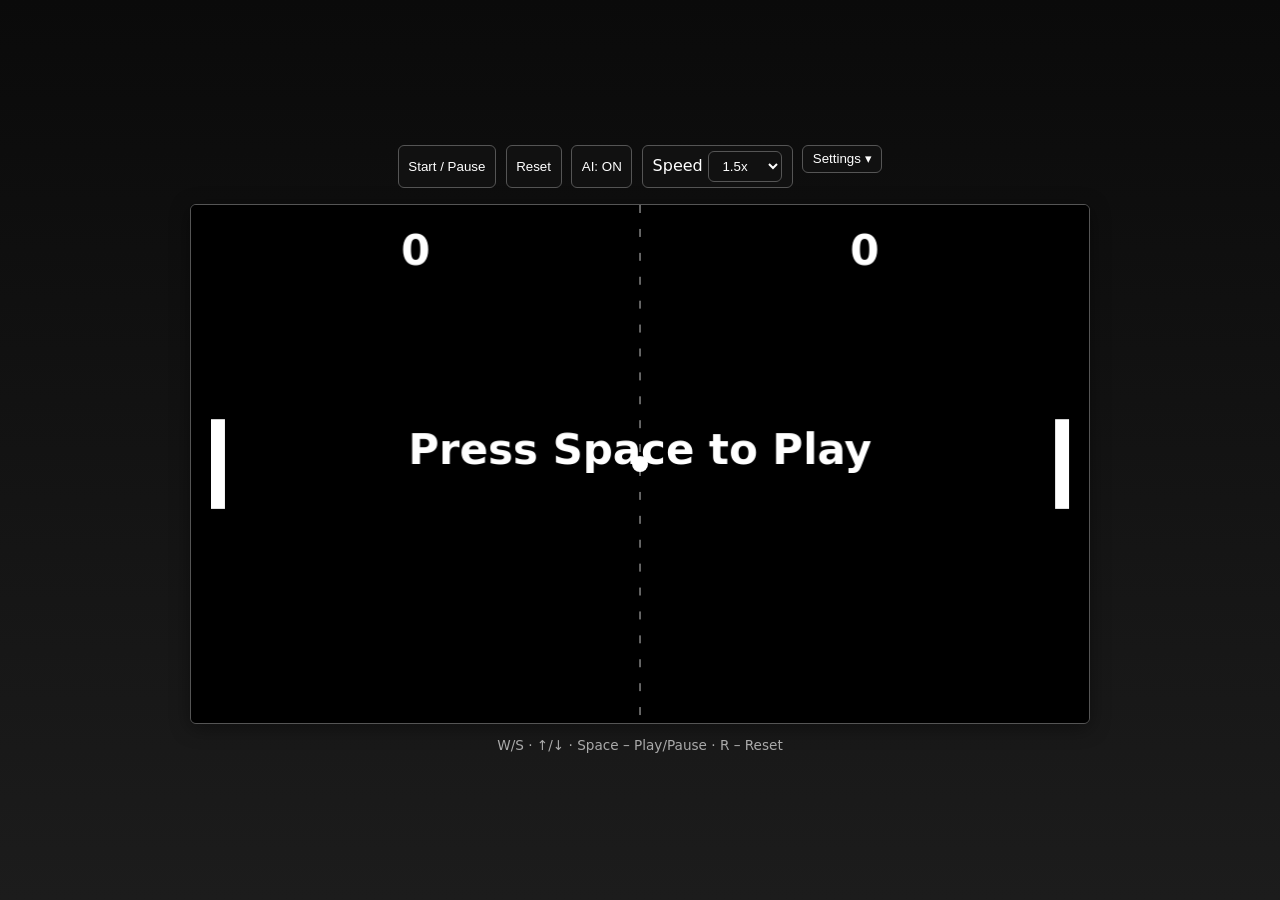
<file: index.html>
<!DOCTYPE html>
<html lang="en">
<head>
  <meta charset="UTF-8" />
  <meta name="viewport" content="width=device-width, initial-scale=1.0" />
  <title>Pong — Black & White (AI Difficulty)</title>
  <link rel="stylesheet" href="styles.css" />
</head>
<body>
  <div class="controls">
    <button id="startBtn" class="btn">Start / Pause</button>
    <button id="resetBtn" class="btn">Reset</button>
    <button id="aiToggleBtn" class="btn">AI: ON</button>
    <label class="btn">Speed
      <select id="speedSelect">
        <option value="1">1x</option>
        <option value="1.25">1.25x</option>
        <option value="1.5" selected>1.5x</option>
        <option value="2">2x</option>
      </select>
    </label>
    <div class="menu">
      <button id="menuBtn" class="btn">Settings ▾</button>
      <div id="menuPanel" class="menu-panel" hidden>
        <div class="menu-group">
          <strong>Mechanics</strong>
          <label class="menu-row" style="grid-template-columns:auto 1fr; gap:.5rem;">
            <input type="checkbox" id="breakingBad" />
            <span>Breaking Bad (paddles shrink on hit)</span>
          </label>
          <label class="menu-row" id="bbControls" hidden>
            Shrink per hit
            <span>
              <input type="range" id="shrinkPerHit" min="1" max="12" step="1" value="4" />
              <span class="kv" id="shrinkVal">4</span>px
            </span>
          </label>
          <label class="menu-row" id="bbMinRow" hidden>
            Min height
            <span>
              <input type="range" id="minPaddleHeight" min="20" max="120" step="1" value="40" />
              <span class="kv" id="minVal">40</span>px
            </span>
          </label>
        </div>

        <div class="menu-group">
          <strong>AI Difficulty</strong>
          <label class="menu-row">
            Level
            <span>
              <input type="range" id="aiDifficulty" min="1" max="10" step="1" value="5" />
              <span class="kv" id="aiDiffVal">5</span>
            </span>
          </label>
        </div>
      </div>
    </div>
  </div>

  <canvas id="game" width="900" height="520"></canvas>
  <div class="hint">W/S · ↑/↓ · Space – Play/Pause · R – Reset</div>

  <script>
    const canvas = document.getElementById('game');
    const ctx = canvas.getContext('2d');
    const W = canvas.width, H = canvas.height;

    const startBtn = document.getElementById('startBtn');
    const resetBtn = document.getElementById('resetBtn');
    const aiToggleBtn = document.getElementById('aiToggleBtn');
    const speedSelect = document.getElementById('speedSelect');

    const menuBtn = document.getElementById('menuBtn');
    const menuPanel = document.getElementById('menuPanel');
    const breakingBadEl = document.getElementById('breakingBad');
    const bbControls = document.getElementById('bbControls');
    const bbMinRow = document.getElementById('bbMinRow');
    const shrinkPerHitEl = document.getElementById('shrinkPerHit');
    const minPaddleHeightEl = document.getElementById('minPaddleHeight');
    const shrinkVal = document.getElementById('shrinkVal');
    const minVal = document.getElementById('minVal');
    const aiDiffSlider = document.getElementById('aiDifficulty');
    const aiDiffVal = document.getElementById('aiDiffVal');

    const BASE_PADDLE_H = 90;

    let settings = {
      speedMul: parseFloat(speedSelect.value),
      ai: true,
      breakingBad: false,
      shrinkPerHit: 4,
      minPaddleHeight: 40,
      aiDifficulty: 5,
    };

    const left = { x: 20, y: H/2 - BASE_PADDLE_H/2, w: 14, h: BASE_PADDLE_H, color: '#fff' };
    const right = { x: W - 34, y: H/2 - BASE_PADDLE_H/2, w: 14, h: BASE_PADDLE_H, color: '#fff' };
    const ball = { x: W/2, y: H/2, r: 8, dx: 0, dy: 0 };

    let running = false, lastTime = 0, leftScore = 0, rightScore = 0;

    const clamp = (v,a,b)=>Math.max(a,Math.min(b,v));
    const randSign = ()=>Math.random()<0.5?-1:1;

    function serve(dir=randSign()){
      ball.x=W/2; ball.y=H/2;
      const ang=(Math.random()*0.6-0.3);
      const spd=4*settings.speedMul;
      ball.dx=Math.cos(ang)*spd*dir;
      ball.dy=Math.sin(ang)*(spd*0.8);
    }

    function reset(){
      leftScore=rightScore=0;
      left.h = right.h = BASE_PADDLE_H;
      left.y=H/2-left.h/2; right.y=H/2-right.h/2;
      serve(randSign());
    }

    function aiMove(dt){
      if(!settings.ai) return;
      const movingRight = ball.dx>0;
      if(!(movingRight && ball.x>W*0.55)) return;
      const difficultyFactor = settings.aiDifficulty / 10;
      const reactionDelay = (1 - difficultyFactor) * 12; // more delay at low diff
      const error = (1 - difficultyFactor) * 150; // bigger aim error at low diff
      if (Math.random() < 1 / reactionDelay) {
        const aimY=ball.y+(Math.random()-0.5)*error;
        const maxSpeed=2.5*settings.speedMul*difficultyFactor;
        const delta=clamp(aimY-right.h/2-right.y,-maxSpeed,maxSpeed);
        right.y=clamp(right.y+delta,0,H-right.h);
      }
    }

    function handleInput(){
      const pad=7*settings.speedMul;
      if(keys.has('KeyW')) left.y-=pad;
      if(keys.has('KeyS')) left.y+=pad;
      if(keys.has('ArrowUp')) right.y-=pad;
      if(keys.has('ArrowDown')) right.y+=pad;
      left.y=clamp(left.y,0,H-left.h);
      right.y=clamp(right.y,0,H-right.h);
    }

    const keys=new Set();
    addEventListener('keydown',e=>{keys.add(e.code);if(e.code==='Space')running=!running;if(e.code==='KeyR'){reset();running=false;}});
    addEventListener('keyup',e=>keys.delete(e.code));

    function shrinkPaddle(p){
      if(!settings.breakingBad) return;
      const oldH = p.h;
      p.h = Math.max(settings.minPaddleHeight, p.h - settings.shrinkPerHit);
      const center = p.y + oldH/2;
      p.y = clamp(center - p.h/2, 0, H - p.h);
    }

    function update(dt){
      handleInput(); aiMove(dt);
      ball.x+=ball.dx; ball.y+=ball.dy;
      if(ball.y-ball.r<=0&&ball.dy<0){ball.dy*=-1;}
      if(ball.y+ball.r>=H&&ball.dy>0){ball.dy*=-1;}
      function collide(p){
        if(ball.x-ball.r<p.x+p.w&&ball.x+ball.r>p.x&&ball.y+ball.r>p.y&&ball.y-ball.r<p.y+p.h){
          const hit=(ball.y-(p.y+p.h/2))/(p.h/2);
          const ang=hit*(Math.PI/3.5);
          const dir=(p===left)?1:-1;
          const spd=Math.min(Math.hypot(ball.dx,ball.dy)*1.05,14*settings.speedMul);
          ball.dx=Math.cos(ang)*spd*dir; ball.dy=Math.sin(ang)*spd;
          if(dir===1) ball.x=p.x+p.w+ball.r+0.1; else ball.x=p.x-ball.r-0.1;
          shrinkPaddle(p);
        }
      }
      collide(left); collide(right);
      if(ball.x+ball.r<0){rightScore++;serve(1);}else if(ball.x-ball.r>W){leftScore++;serve(-1);}
    }

    function render(){
      ctx.fillStyle='#000';ctx.fillRect(0,0,W,H);
      ctx.strokeStyle='#666';ctx.setLineDash([8,16]);ctx.lineWidth=2;ctx.beginPath();ctx.moveTo(W/2,0);ctx.lineTo(W/2,H);ctx.stroke();ctx.setLineDash([]);
      ctx.fillStyle='#fff';ctx.fillRect(left.x,left.y,left.w,left.h);ctx.fillRect(right.x,right.y,right.w,right.h);
      ctx.beginPath();ctx.arc(ball.x,ball.y,ball.r,0,Math.PI*2);ctx.fill();
      ctx.font='700 42px system-ui';ctx.textAlign='center';ctx.fillText(leftScore,W*0.25,60);ctx.fillText(rightScore,W*0.75,60);
      if(!running){ctx.fillText('Press Space to Play',W/2,H/2);}
    }

    function loop(ts){const dt=(ts-lastTime)/16.6;lastTime=ts;if(running)update(dt);render();requestAnimationFrame(loop);}    

    startBtn.onclick=()=>running=!running;
    resetBtn.onclick=()=>{reset();running=false;};
    aiToggleBtn.onclick=()=>{settings.ai=!settings.ai;aiToggleBtn.textContent=settings.ai?'AI: ON':'AI: OFF';};
    speedSelect.onchange=e=>settings.speedMul=parseFloat(e.target.value);

    menuBtn.onclick=(e)=>{ e.stopPropagation(); menuPanel.hidden = !menuPanel.hidden; };
    document.addEventListener('click',(e)=>{
      if(!menuPanel.hidden && !menuPanel.contains(e.target) && e.target!==menuBtn){ menuPanel.hidden = true; }
    });

    breakingBadEl.onchange=(e)=>{
      settings.breakingBad = e.target.checked;
      bbControls.hidden = bbMinRow.hidden = !settings.breakingBad;
    };
    shrinkPerHitEl.oninput=(e)=>{ settings.shrinkPerHit = parseInt(e.target.value,10); shrinkVal.textContent = settings.shrinkPerHit; };
    minPaddleHeightEl.oninput=(e)=>{ settings.minPaddleHeight = parseInt(e.target.value,10); minVal.textContent = settings.minPaddleHeight; };

    aiDiffSlider.oninput=(e)=>{
      settings.aiDifficulty = parseInt(e.target.value,10);
      aiDiffVal.textContent = settings.aiDifficulty;
    };

    reset();
    requestAnimationFrame(loop);
  </script>
</body>
</html>
</file>
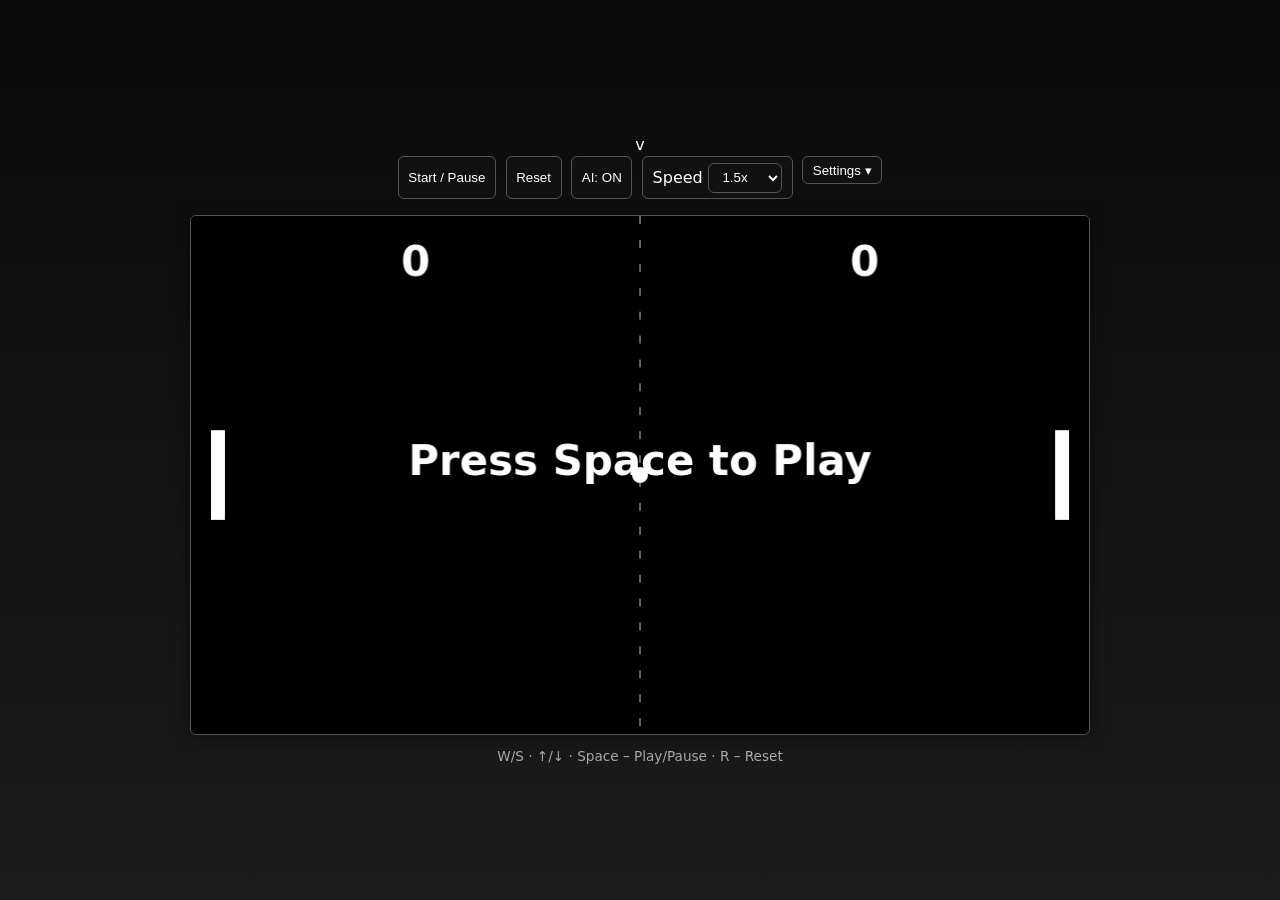
<file: Pong1-nhang12-patch-2/index.html>
v<!DOCTYPE html>
<html lang="en">
<head>
  <meta charset="UTF-8" />
  <meta name="viewport" content="width=device-width, initial-scale=1.0" />
  <title>Pong — Black & White (AI Difficulty)</title>
  <link rel="stylesheet" href="styles.css" />
</head>
<body>
  <div class="controls">
    <button id="startBtn" class="btn">Start / Pause</button>
    <button id="resetBtn" class="btn">Reset</button>
    <button id="aiToggleBtn" class="btn">AI: ON</button>
    <label class="btn">Speed
      <select id="speedSelect">
        <option value="1">1x</option>
        <option value="1.25">1.25x</option>
        <option value="1.5" selected>1.5x</option>
        <option value="2">2x</option>
      </select>
    </label>
    <div class="menu">
      <button id="menuBtn" class="btn">Settings ▾</button>
      <div id="menuPanel" class="menu-panel" hidden>
        <div class="menu-group">
          <strong>Mechanics</strong>
          <label class="menu-row" style="grid-template-columns:auto 1fr; gap:.5rem;">
            <input type="checkbox" id="breakingBad" />
            <span>Breaking Bad (paddles shrink on hit)</span>
          </label>
          <label class="menu-row" id="bbControls" hidden>
            Shrink per hit
            <span>
              <input type="range" id="shrinkPerHit" min="1" max="12" step="1" value="4" />
              <span class="kv" id="shrinkVal">4</span>px
            </span>
          </label>
          <label class="menu-row" id="bbMinRow" hidden>
            Min height
            <span>
              <input type="range" id="minPaddleHeight" min="20" max="120" step="1" value="40" />
              <span class="kv" id="minVal">40</span>px
            </span>
          </label>
        </div>

        <div class="menu-group">
          <strong>AI Difficulty</strong>
          <label class="menu-row">
            Level
            <span>
              <input type="range" id="aiDifficulty" min="1" max="10" step="1" value="5" />
              <span class="kv" id="aiDiffVal">5</span>
            </span>
          </label>
        </div>
      </div>
    </div>
  </div>

  <canvas id="game" width="900" height="520"></canvas>
  <div class="hint">W/S · ↑/↓ · Space – Play/Pause · R – Reset</div>

  <script>
    const canvas = document.getElementById('game');
    const ctx = canvas.getContext('2d');
    const W = canvas.width, H = canvas.height;

    const startBtn = document.getElementById('startBtn');
    const resetBtn = document.getElementById('resetBtn');
    const aiToggleBtn = document.getElementById('aiToggleBtn');
    const speedSelect = document.getElementById('speedSelect');

    const menuBtn = document.getElementById('menuBtn');
    const menuPanel = document.getElementById('menuPanel');
    const breakingBadEl = document.getElementById('breakingBad');
    const bbControls = document.getElementById('bbControls');
    const bbMinRow = document.getElementById('bbMinRow');
    const shrinkPerHitEl = document.getElementById('shrinkPerHit');
    const minPaddleHeightEl = document.getElementById('minPaddleHeight');
    const shrinkVal = document.getElementById('shrinkVal');
    const minVal = document.getElementById('minVal');
    const aiDiffSlider = document.getElementById('aiDifficulty');
    const aiDiffVal = document.getElementById('aiDiffVal');

    const BASE_PADDLE_H = 90;

    let settings = {
      speedMul: parseFloat(speedSelect.value),
      ai: true,
      breakingBad: false,
      shrinkPerHit: 4,
      minPaddleHeight: 40,
      aiDifficulty: 5,
    };

    const left = { x: 20, y: H/2 - BASE_PADDLE_H/2, w: 14, h: BASE_PADDLE_H, color: '#fff' };
    const right = { x: W - 34, y: H/2 - BASE_PADDLE_H/2, w: 14, h: BASE_PADDLE_H, color: '#fff' };
    const ball = { x: W/2, y: H/2, r: 8, dx: 0, dy: 0 };

    let running = false, lastTime = 0, leftScore = 0, rightScore = 0;

    const clamp = (v,a,b)=>Math.max(a,Math.min(b,v));
    const randSign = ()=>Math.random()<0.5?-1:1;

    function serve(dir=randSign()){
      ball.x=W/2; ball.y=H/2;
      const ang=(Math.random()*0.6-0.3);
      const spd=4*settings.speedMul;
      ball.dx=Math.cos(ang)*spd*dir;
      ball.dy=Math.sin(ang)*(spd*0.8);
    }

    function reset(){
      leftScore=rightScore=0;
      left.h = right.h = BASE_PADDLE_H;
      left.y=H/2-left.h/2; right.y=H/2-right.h/2;
      serve(randSign());
    }

    function aiMove(dt){
      if(!settings.ai) return;
      const movingRight = ball.dx>0;
      if(!(movingRight && ball.x>W*0.55)) return;
      const difficultyFactor = settings.aiDifficulty / 10;
      const reactionDelay = (1 - difficultyFactor) * 12; // more delay at low diff
      const error = (1 - difficultyFactor) * 150; // bigger aim error at low diff
      if (Math.random() < 1 / reactionDelay) {
        const aimY=ball.y+(Math.random()-0.5)*error;
        const maxSpeed=2.5*settings.speedMul*difficultyFactor;
        const delta=clamp(aimY-right.h/2-right.y,-maxSpeed,maxSpeed);
        right.y=clamp(right.y+delta,0,H-right.h);
      }
    }

    function handleInput(){
      const pad=7*settings.speedMul;
      if(keys.has('KeyW')) left.y-=pad;
      if(keys.has('KeyS')) left.y+=pad;
      if(keys.has('ArrowUp')) right.y-=pad;
      if(keys.has('ArrowDown')) right.y+=pad;
      left.y=clamp(left.y,0,H-left.h);
      right.y=clamp(right.y,0,H-right.h);
    }

    const keys=new Set();
    addEventListener('keydown',e=>{keys.add(e.code);if(e.code==='Space')running=!running;if(e.code==='KeyR'){reset();running=false;}});
    addEventListener('keyup',e=>keys.delete(e.code));

    function shrinkPaddle(p){
      if(!settings.breakingBad) return;
      const oldH = p.h;
      p.h = Math.max(settings.minPaddleHeight, p.h - settings.shrinkPerHit);
      const center = p.y + oldH/2;
      p.y = clamp(center - p.h/2, 0, H - p.h);
    }

    function update(dt){
      handleInput(); aiMove(dt);
      ball.x+=ball.dx; ball.y+=ball.dy;
      if(ball.y-ball.r<=0&&ball.dy<0){ball.dy*=-1;}
      if(ball.y+ball.r>=H&&ball.dy>0){ball.dy*=-1;}
      function collide(p){
        if(ball.x-ball.r<p.x+p.w&&ball.x+ball.r>p.x&&ball.y+ball.r>p.y&&ball.y-ball.r<p.y+p.h){
          const hit=(ball.y-(p.y+p.h/2))/(p.h/2);
          const ang=hit*(Math.PI/3.5);
          const dir=(p===left)?1:-1;
          const spd=Math.min(Math.hypot(ball.dx,ball.dy)*1.05,14*settings.speedMul);
          ball.dx=Math.cos(ang)*spd*dir; ball.dy=Math.sin(ang)*spd;
          if(dir===1) ball.x=p.x+p.w+ball.r+0.1; else ball.x=p.x-ball.r-0.1;
          shrinkPaddle(p);
        }
      }
      collide(left); collide(right);
      if(ball.x+ball.r<0){rightScore++;serve(1);}else if(ball.x-ball.r>W){leftScore++;serve(-1);}
    }

    function render(){
      ctx.fillStyle='#000';ctx.fillRect(0,0,W,H);
      ctx.strokeStyle='#666';ctx.setLineDash([8,16]);ctx.lineWidth=2;ctx.beginPath();ctx.moveTo(W/2,0);ctx.lineTo(W/2,H);ctx.stroke();ctx.setLineDash([]);
      ctx.fillStyle='#fff';ctx.fillRect(left.x,left.y,left.w,left.h);ctx.fillRect(right.x,right.y,right.w,right.h);
      ctx.beginPath();ctx.arc(ball.x,ball.y,ball.r,0,Math.PI*2);ctx.fill();
      ctx.font='700 42px system-ui';ctx.textAlign='center';ctx.fillText(leftScore,W*0.25,60);ctx.fillText(rightScore,W*0.75,60);
      if(!running){ctx.fillText('Press Space to Play',W/2,H/2);}
    }

    function loop(ts){const dt=(ts-lastTime)/16.6;lastTime=ts;if(running)update(dt);render();requestAnimationFrame(loop);}    

    startBtn.onclick=()=>running=!running;
    resetBtn.onclick=()=>{reset();running=false;};
    aiToggleBtn.onclick=()=>{settings.ai=!settings.ai;aiToggleBtn.textContent=settings.ai?'AI: ON':'AI: OFF';};
    speedSelect.onchange=e=>settings.speedMul=parseFloat(e.target.value);

    menuBtn.onclick=(e)=>{ e.stopPropagation(); menuPanel.hidden = !menuPanel.hidden; };
    document.addEventListener('click',(e)=>{
      if(!menuPanel.hidden && !menuPanel.contains(e.target) && e.target!==menuBtn){ menuPanel.hidden = true; }
    });

    breakingBadEl.onchange=(e)=>{
      settings.breakingBad = e.target.checked;
      bbControls.hidden = bbMinRow.hidden = !settings.breakingBad;
    };
    shrinkPerHitEl.oninput=(e)=>{ settings.shrinkPerHit = parseInt(e.target.value,10); shrinkVal.textContent = settings.shrinkPerHit; };
    minPaddleHeightEl.oninput=(e)=>{ settings.minPaddleHeight = parseInt(e.target.value,10); minVal.textContent = settings.minPaddleHeight; };

    aiDiffSlider.oninput=(e)=>{
      settings.aiDifficulty = parseInt(e.target.value,10);
      aiDiffVal.textContent = settings.aiDifficulty;
    };

    reset();
    requestAnimationFrame(loop);
  </script>
</body>
</html>
</file>
<file: styles.css>
:root {
  --bg-top: #0a0a0a;
  --bg-bottom: #1c1c1c;
  --ink: #ffffff;
  --border: #555;
  --accent: #4fa3f7;
}

* { box-sizing: border-box; }
html, body { height: 100%; }
body {
  margin: 0;
  display: flex;
  flex-direction: column;
  align-items: center;
  justify-content: center;
  background: linear-gradient(180deg, var(--bg-top), var(--bg-bottom));
  color: var(--ink);
  font: 16px/1.4 system-ui, sans-serif;
}

/* Controls above the canvas */
.controls {
  display: flex;
  justify-content: center;
  gap: .6rem;
  margin-bottom: 1rem;
}

.btn, select {
  background: #111;
  color: var(--ink);
  border: 1px solid var(--border);
  border-radius: 6px;
  padding: .35rem .6rem;
  cursor: pointer;
  transition: background 0.2s, border-color 0.2s;
}
.btn:hover, select:hover { background: #222; border-color: var(--accent); }

/* Canvas playfield */
canvas {
  width: 900px;
  height: 520px;
  background: linear-gradient(180deg, #0e0e0e, #191919);
  border: 1px solid var(--border);
  border-radius: 6px;
  display: block;
  box-shadow: 0 4px 20px rgba(0, 0, 0, 0.4);
}

/* Footer hint */
.hint {
  margin-top: .75rem;
  color: #aaa;
  font-size: .85rem;
  text-align: center;
}

/* Menu styles */
.menu { position: relative; }
.menu-panel {
  position: absolute;
  top: 100%;
  left: 0;
  background: #111;
  border: 1px solid var(--border);
  border-radius: 8px;
  padding: .5rem;
  margin-top: .3rem;
  box-shadow: 0 6px 18px rgba(0, 0, 0, 0.5);
  z-index: 10;
}
.menu-group { border: 1px dashed var(--border); border-radius: 6px; padding: .5rem; margin-bottom: .5rem; }
.menu-group strong { display: block; margin-bottom: .3rem; color: var(--accent); font-size: .9rem; }
.menu-row { display: grid; grid-template-columns: 1fr auto; align-items: center; gap: .5rem; color: #ccc; font-size: .9rem; }
.menu-row input[type="range"] { width: 140px; }
.kv { color: var(--ink); }

@media (max-width: 640px) {
  canvas { width: 100%; height: auto; }
  .controls { flex-wrap: wrap; }
}
</file>
<file: Pong1-nhang12-patch-2/styles.css>
:root {
  --bg-top: #0a0a0a;
  --bg-bottom: #1c1c1c;
  --ink: #ffffff;
  --border: #555;
  --accent: #4fa3f7;
}

* { box-sizing: border-box; }
html, body { height: 100%; }
body {
  margin: 0;
  display: flex;
  flex-direction: column;
  align-items: center;
  justify-content: center;
  background: linear-gradient(180deg, var(--bg-top), var(--bg-bottom));
  color: var(--ink);
  font: 16px/1.4 system-ui, sans-serif;
}

/* Controls above the canvas */
.controls {
  display: flex;
  justify-content: center;
  gap: .6rem;
  margin-bottom: 1rem;
}

.btn, select {
  background: #111;
  color: var(--ink);
  border: 1px solid var(--border);
  border-radius: 6px;
  padding: .35rem .6rem;
  cursor: pointer;
  transition: background 0.2s, border-color 0.2s;
}
.btn:hover, select:hover { background: #222; border-color: var(--accent); }

/* Canvas playfield */
canvas {
  width: 900px;
  height: 520px;
  background: linear-gradient(180deg, #0e0e0e, #191919);
  border: 1px solid var(--border);
  border-radius: 6px;
  display: block;
  box-shadow: 0 4px 20px rgba(0, 0, 0, 0.4);
}

/* Footer hint */
.hint {
  margin-top: .75rem;
  color: #aaa;
  font-size: .85rem;
  text-align: center;
}

/* Menu styles */
.menu { position: relative; }
.menu-panel {
  position: absolute;
  top: 100%;
  left: 0;
  background: #111;
  border: 1px solid var(--border);
  border-radius: 8px;
  padding: .5rem;
  margin-top: .3rem;
  box-shadow: 0 6px 18px rgba(0, 0, 0, 0.5);
  z-index: 10;
}
.menu-group { border: 1px dashed var(--border); border-radius: 6px; padding: .5rem; margin-bottom: .5rem; }
.menu-group strong { display: block; margin-bottom: .3rem; color: var(--accent); font-size: .9rem; }
.menu-row { display: grid; grid-template-columns: 1fr auto; align-items: center; gap: .5rem; color: #ccc; font-size: .9rem; }
.menu-row input[type="range"] { width: 140px; }
.kv { color: var(--ink); }

@media (max-width: 640px) {
  canvas { width: 100%; height: auto; }
  .controls { flex-wrap: wrap; }
}
</file>
